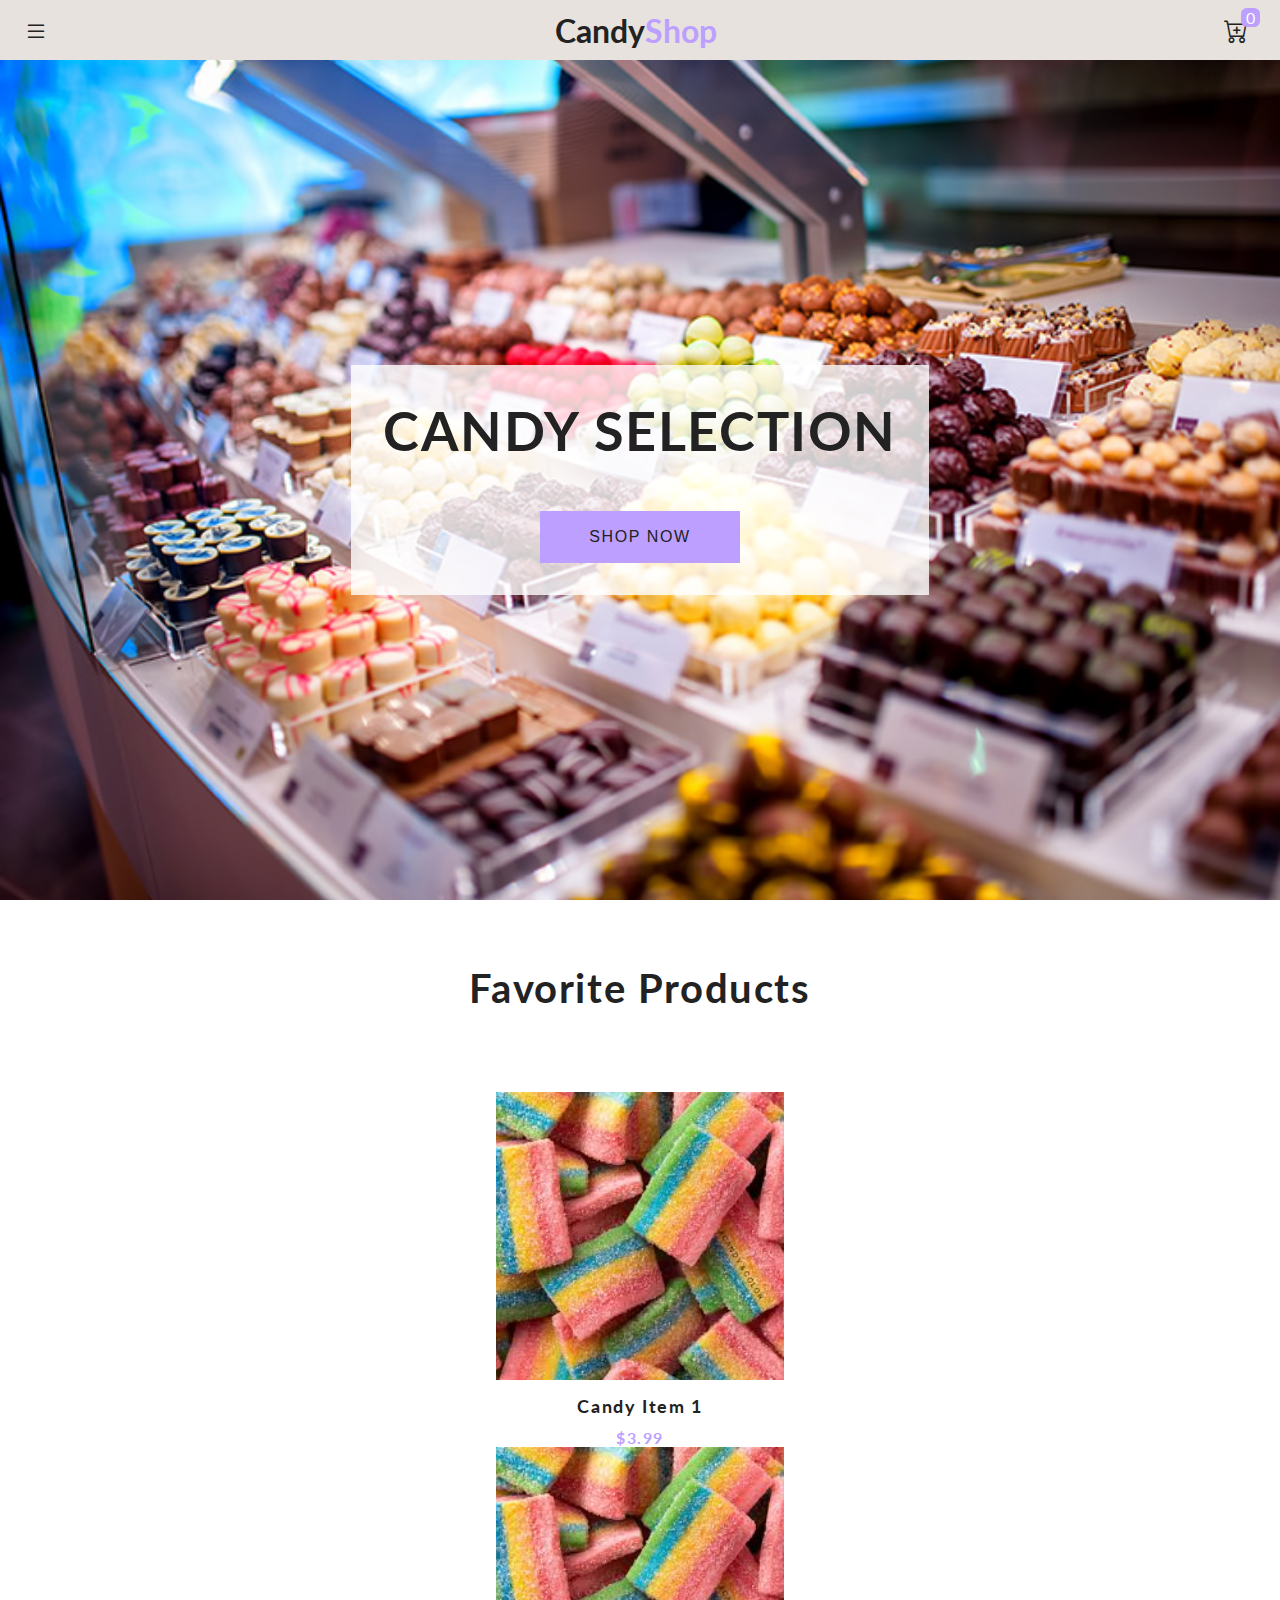
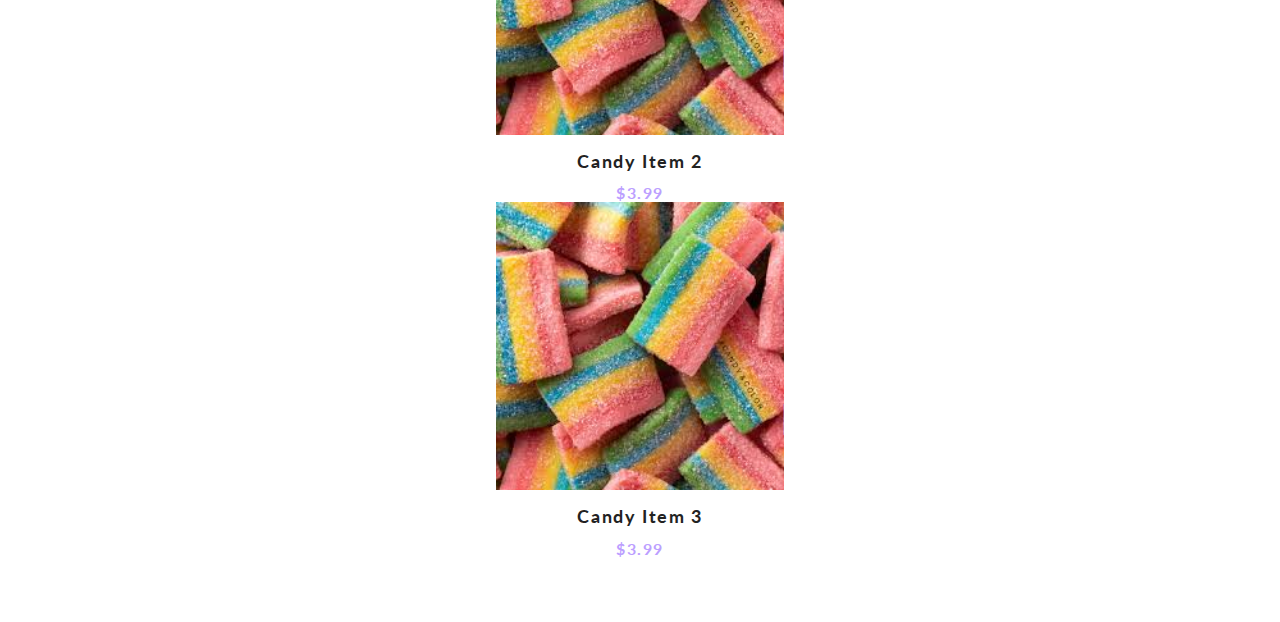
<file: Front End Candy Shop/assets/index.html>
<!DOCTYPE html>
<html lang="en">

<head>
    <meta charset="UTF-8">
    <meta http-equiv="X-UA-Compatible" content="IE=edge">
    <meta name="viewport" content="width=device-width, initial-scale=1.0">
    <title>Candy Shop</title>
    <link rel="stylesheet" href="https://cdn.jsdelivr.net/npm/bootstrap-icons@1.8.1/font/bootstrap-icons.css">
    <link href="https://cdn.jsdelivr.net/npm/bootstrap@5.1.3/dist/css/bootstrap.min.css" rel="stylesheet" integrity="sha384-1BmE4kWBq78iYhFldvKuhfTAU6auU8tT94WrHftjDbrCEXSU1oBoqyl2QvZ6jIW3" crossorigin="anonymous">
    <link rel="stylesheet" href="styles.css">

</head>

<body>
    <nav class="navbar">
        <div class="navbar-center">
            <span class="nav-icon">
                <i class="bi bi-list"></i>
            </span>
            <h1>Candy<span class="nav-shop-color">Shop</span></h1>
            <div class="cart-btn">
                <span class="nav-icon">
                    <i class="bi bi-cart-plus"></i>
                </span>
                <div class="cart-items">0</div>
            </div>
        </div>
    </nav>
    <header class="hero">
        <div class="banner">
            <h1 class="banner-title">Candy Selection</h1>
            <a href="/Front End Candy Shop/shopPage/index.html"><button class="banner-btn">shop now</button></a>
        </div>
    </header>
    <section class="products row">
        <div class="section-title">
            <h2>Favorite Products</h2>
        </div>
        <div class="products-center col">
            <article class="product">
                <div class="img-container">
                    <img src="/Front End Candy Shop/assets/images/candy.jpg" alt="product 1 image" class="product-img">
                    <button class="bag-btn">
                        <i class="bi bi-cart-plus"></i>
                        add to cart
                    </button>
                </div>
                <h3>Candy Item 1</h3>
                <h4>$3.99</h4>
            </article>
        </div>
        <div class="products-center col">
            <article class="product">
                <div class="img-container">
                    <img src="/Front End Candy Shop/assets/images/candy.jpg" alt="product 1 image" class="product-img">
                    <button class="bag-btn">
                        <i class="bi bi-cart-plus"></i>
                        add to cart
                    </button>
                </div>
                <h3>Candy Item 2</h3>
                <h4>$3.99</h4>
            </article>
        </div>
        <div class="products-center col">
            <article class="product">
                <div class="img-container">
                    <img src="/Front End Candy Shop/assets/images/candy.jpg" alt="product 1 image" class="product-img">
                    <button class="bag-btn">
                        <i class="bi bi-cart-plus"></i>
                        add to cart
                    </button>
                </div>
                <h3>Candy Item 3</h3>
                <h4>$3.99</h4>
            </article>
        </div>

    </section>
    <div class="cart-overlay">
        <div class="cart">
            <span class="close-cart">
                <i class="bi bi-x-square"></i>
            </span>
            <h2>your cart</h2>
            <div class="cart-content">
                <div class="cart-item">
                    <img src="/Front End Candy Shop/assets/images/candy.jpg" alt="product 1 image" />
                    <div>
                        <h4>Candy Item 1</h4>
                        <h5>$3.99</h5>
                        <span class="remove-item">remove</span>
                    </div>
                    <div>
                        <i class="bi bi-chevron-up"></i>
                        <p class="item-amount">1</p>
                        <i class="bi bi-chevron-down"></i>
                    </div>
                </div>
            </div>
            <div class="cart-footer">
                <h3>your total : $ <span class="cart-total">0
                </span></h3>
                <button class="clear-cart banner-btn">clear cart</button>
            </div>
        </div>

    </div>

    <script src="app.js"></script>
    <script src="https://code.jquery.com/jquery-3.6.0.js" integrity="sha256-H+K7U5CnXl1h5ywQfKtSj8PCmoN9aaq30gDh27Xc0jk=" crossorigin="anonymous"></script>
</body>

</html>
</file>
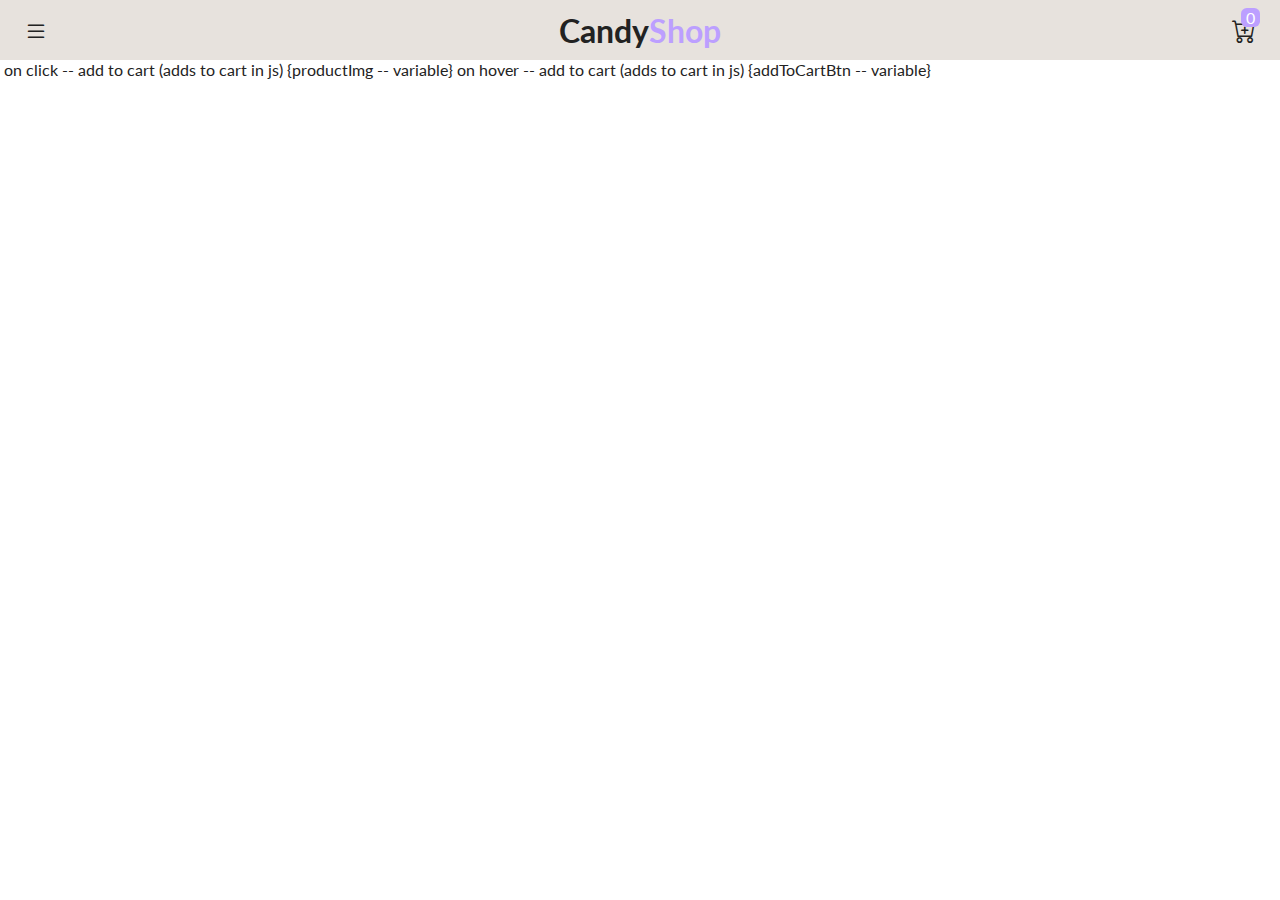
<file: Front End Candy Shop/shopPage/index.html>
<!DOCTYPE html>
<html lang="en">

<head>
    <meta charset="UTF-8">
    <meta http-equiv="X-UA-Compatible" content="IE=edge">
    <meta name="viewport" content="width=device-width, initial-scale=1.0">
    <title>Candy Shop</title>
    <link rel="stylesheet" href="https://cdn.jsdelivr.net/npm/bootstrap-icons@1.8.1/font/bootstrap-icons.css">
    <link href="https://cdn.jsdelivr.net/npm/bootstrap@5.1.3/dist/css/bootstrap.min.css" rel="stylesheet" integrity="sha384-1BmE4kWBq78iYhFldvKuhfTAU6auU8tT94WrHftjDbrCEXSU1oBoqyl2QvZ6jIW3" crossorigin="anonymous">
    <link rel="stylesheet" href="/Front End Candy Shop/shopPage/style.css">
</head>

<body>
    <div class="row">
        <div class="col">
            <nav class="navbar">
                <div class="navbar-center">
                    <span class="nav-icon">
                        <i class="bi bi-list"></i>
                    </span>
                    <h1>Candy<span class="nav-shop-color">Shop</span></h1>
                    <div class="cart-btn">
                        <span class="nav-icon">
                            <i class="bi bi-cart-plus"></i>
                        </span>
                        <div class="cart-items">0</div>
                    </div>
                </div>
            </nav>
        </div>
    </div>

    <!--  
        create a for loop in js that renders each product into a bootstrap card or a div 
        make each card in this for loop have the same functionality but each card renders
        a different product.

        this way makes it so your code is not repetitious and makes it easy to add products.
        link this to your products.json where you will fill out all your products/prices/images.
        you can style all the boxes the same this way with just different images. (this is all in js)
  -->

    <div class="row">
        <div class="col-6">
            <img/> on click -- add to cart (adds to cart in js) {productImg -- variable}
            <btn/> on hover -- add to cart (adds to cart in js) {addToCartBtn -- variable}
        </div>
    </div>

    <script src="/Front End Candy Shop/shopPage/app.js"></script>
    <script src="https://code.jquery.com/jquery-3.6.0.js" integrity="sha256-H+K7U5CnXl1h5ywQfKtSj8PCmoN9aaq30gDh27Xc0jk=" crossorigin="anonymous"></script>
</body>

</html>
</file>
<file: Front End Candy Shop/assets/styles.css>
@import url("https://fonts.googleapis.com/css?family=Lato:400,700");
.nav-shop-color {
    color: #bc9fff;
}

:root {
    --primaryColor: #bc9fff;
    --mainWhite: #fff;
    --mainBlack: #222;
    --mainGrey: #ececec;
    --mainSpacing: 0.1rem;
    --mainTransition: all 0.3s linear;
}

* {
    margin: 0;
    padding: 0;
    box-sizing: border-box;
}

body {
    color: var(--mainBlack);
    background: var(--mainWhite);
    font-family: "Lato", sans-serif;
}

.navbar {
    position: sticky;
    top: 0;
    height: 60px;
    width: 100%;
    display: flex;
    align-items: center;
    background: rgb(231, 226, 221);
    z-index: 1;
}

.navbar-center {
    width: 100%;
    max-width: 1680px;
    margin: 0 auto;
    display: flex;
    align-items: center;
    justify-content: space-between;
    padding: 0 1.5rem;
}

.nav-icon {
    font-size: 1.5rem;
}

.bi-list:hover {
    position: relative;
    cursor: pointer;
}

.cart-btn {
    position: relative;
    cursor: pointer;
}

.cart-items {
    position: absolute;
    top: -8px;
    right: -4px;
    background: var(--primaryColor);
    padding: 0 5px;
    border-radius: 30%;
    color: var(--mainWhite);
}

.hero {
    min-height: calc(100vh - 60px);
    background: url("./images/mi-candy-shop-1.jpg") center/cover no-repeat;
    display: flex;
    align-items: center;
    justify-content: center;
}

.banner {
    text-align: center;
    background: rgba(255, 255, 255, 0.8);
    display: inline-block;
    padding: 2rem;
}

.banner-title {
    font-size: 3.4rem;
    text-transform: uppercase;
    letter-spacing: var(--mainSpacing);
    margin-bottom: 3rem;
}

.banner-btn {
    padding: 1rem 3rem;
    text-transform: uppercase;
    letter-spacing: var(--mainSpacing);
    font-size: 1rem;
    background: var(--primaryColor);
    color: var(--mainBlack);
    border: 1px solid var(--primaryColor);
    transition: var(--mainTransition);
    cursor: pointer;
}

.banner-btn:hover {
    background: transparent;
    color: var(--primaryColor);
}

.products {
    padding: 4rem 0;
}

.section-title h2 {
    text-align: center;
    font-size: 2.5rem;
    margin-bottom: 5rem;
    text-transform: capitalize;
    letter-spacing: var(--mainSpacing);
}

.products-center {
    width: 90vw;
    margin: 0 auto;
    max-width: 1170px;
    display: grid;
    grid-template-columns: repeat(auto-fit, minmax(260px, 25%));
    grid-column-gap: 1.5rem;
    grid-row-gap: 2rem;
    justify-content: space-evenly;
}

.img-container {
    position: relative;
    overflow: hidden;
}

.bag-btn {
    position: absolute;
    top: 70%;
    right: 0;
    background: var(--primaryColor);
    border: none;
    text-transform: uppercase;
    padding: 0.5rem 0.75rem;
    letter-spacing: var(--mainSpacing);
    font-weight: bold;
    transition: var(--mainTransition);
    transform: translateX(100%);
    cursor: pointer;
}

.bag-btn:hover {
    color: var(--mainWhite);
}

.bi-cart-plus {
    margin-right: 0.5rem;
}

.img-container:hover .bag-btn {
    transform: translateX(0);
}

.product-img {
    display: block;
    width: 100%;
    min-height: 12rem;
    transition: var(--mainTransition);
}

.img-container:hover .product-img {
    opacity: 0.5;
}

.product h3 {
    text-transform: capitalize;
    font-size: 1.1rem;
    margin-top: 1rem;
    letter-spacing: var(--mainSpacing);
    text-align: center;
}

.product h4 {
    margin-top: 0.7rem;
    letter-spacing: var(--mainSpacing);
    color: var(--primaryColor);
    text-align: center;
}

.cart-overlay {
    position: fixed;
    top: 0;
    right: 0;
    width: 100%;
    height: 100%;
    transition: var(--mainTransition);
    background: rgb(240, 157, 81, 0.5);
    visibility: hidden;
}

.cart {
    position: fixed;
    top: 0;
    right: 0;
    width: 100%;
    height: 100%;
    overflow: scroll;
    background: rgb(231, 226, 221);
    padding: 1.5rem;
    transition: var(--mainTransition);
    transform: translateX(100%);
}

.showcart {
    transform: translateX(0);
}

.transparent {
    visibility: visible;
}

@media screen and (min-width: 768px) {
    .cart {
        width: 30vw;
        min-width: 450px;
    }
}

.close-cart {
    font-size: 1.7rem;
    cursor: pointer;
}

.cart h2 {
    text-transform: capitalize;
    text-align: center;
    letter-spacing: var(--mainSpacing);
    margin-bottom: 2rem;
}

.cart-item {
    display: grid;
    align-items: center;
    grid-template-columns: auto 1fr auto;
    grid-column-gap: 1.5rem;
    margin: 1.5rem 0;
}

.cart-item img {
    width: 75px;
    height: 75px;
}

.cart-item h4 {
    font-size: 0.85rem;
    text-transform: capitalize;
    letter-spacing: var(--mainSpacing);
}

.cart-item h5 {
    margin: 0.5rem 0;
    letter-spacing: var(--mainSpacing);
}

.item-amount {
    text-align: center;
    height: 8px;
}

.remove-item {
    color: grey;
    cursor: pointer;
}

.bi-chevron-up,
.bi-chevron-down {
    color: var(--primaryColor);
    cursor: pointer;
}

.cart-footer {
    margin-top: 2rem;
    letter-spacing: var(--mainSpacing);
    text-align: center;
}

.cart-footer h3 {
    text-transform: capitalize;
    margin-bottom: 1rem;
}
</file>
<file: Front End Candy Shop/shopPage/style.css>
@import url("https://fonts.googleapis.com/css?family=Lato:400,700");
.nav-shop-color {
    color: #bc9fff;
}

:root {
    --primaryColor: #bc9fff;
    --mainWhite: #fff;
    --mainBlack: #222;
    --mainGrey: #ececec;
    --mainSpacing: 0.1rem;
    --mainTransition: all 0.3s linear;
}

* {
    margin: 0;
    padding: 0;
    box-sizing: border-box;
}

body {
    color: var(--mainBlack);
    background: var(--mainWhite);
    font-family: "Lato", sans-serif;
}

.navbar {
    position: sticky;
    top: 0;
    height: 60px;
    width: 100%;
    display: flex;
    align-items: center;
    background: rgb(231, 226, 221);
    z-index: 1;
}

.navbar-center {
    width: 100%;
    max-width: 1680px;
    margin: 0 auto;
    display: flex;
    align-items: center;
    justify-content: space-between;
    padding: 0 1.5rem;
}

.nav-icon {
    font-size: 1.5rem;
}

.bi-list:hover {
    position: relative;
    cursor: pointer;
}

.cart-btn {
    position: relative;
    cursor: pointer;
}

.cart-items {
    position: absolute;
    top: -8px;
    right: -4px;
    background: var(--primaryColor);
    padding: 0 5px;
    border-radius: 30%;
    color: var(--mainWhite);
}
</file>
